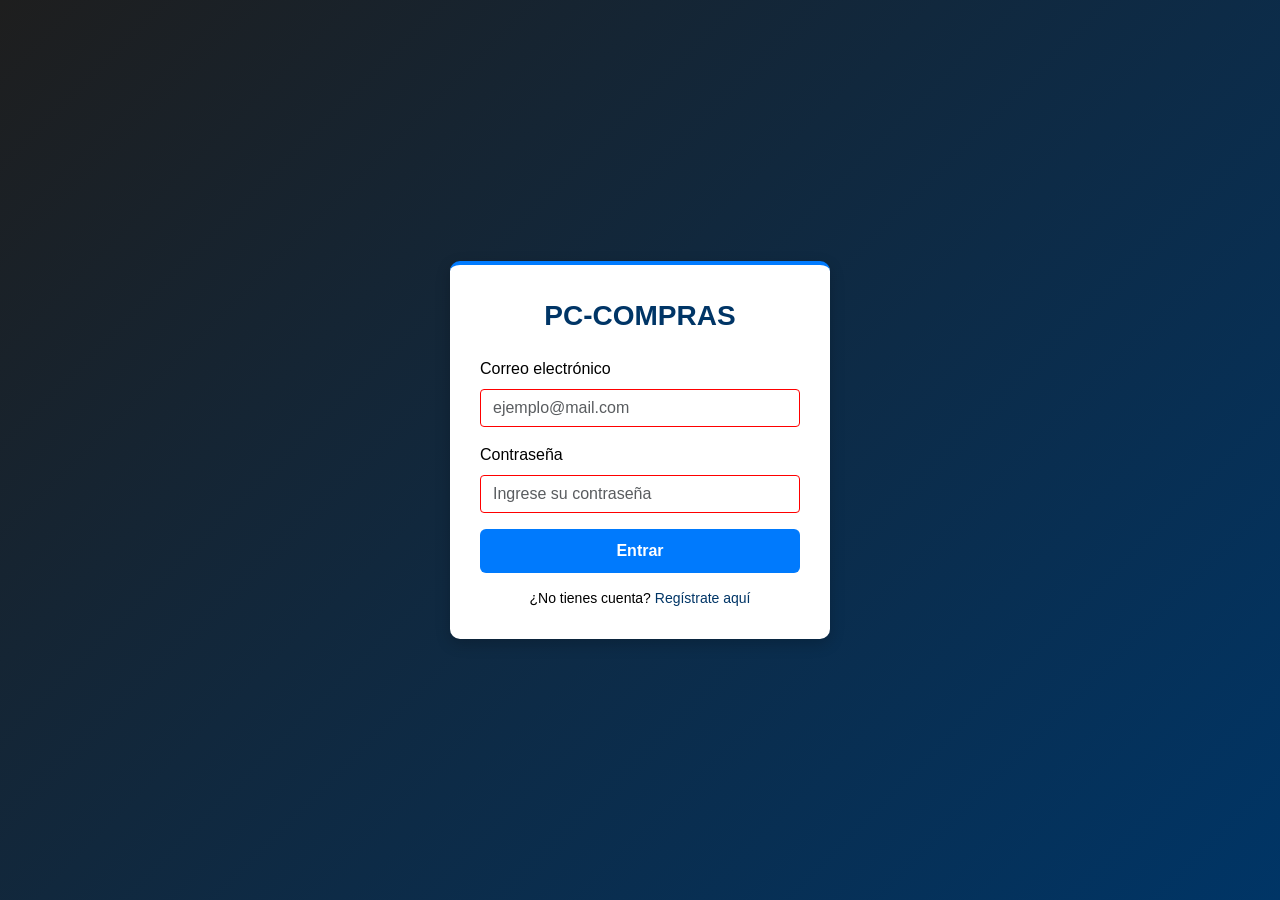
<file: pages/login.html>
<!DOCTYPE html>
<html lang="es">
<head>
    <meta charset="UTF-8">
    <meta name="viewport" content="width=device-width, initial-scale=1.0">
    <title>Login</title>
    <link href="https://cdn.jsdelivr.net/npm/bootstrap@5.3.0/dist/css/bootstrap.min.css" rel="stylesheet">
    <link rel="stylesheet" href="/css/login.css">
</head>
<body>

<div class="login-container">
    <div class="logo">PC-COMPRAS</div>

    <form novalidate>
        <!-- EMAIL -->
        <div class="mb-3">
            <label for="email" class="form-label">Correo electrónico</label>
            <input 
                type="email" 
                class="form-control" 
                id="email" 
                name="email"
                placeholder="ejemplo@mail.com" 
                required
                pattern="^[a-zA-Z0-9._%+-]+@[a-zA-Z0-9.-]+\.[a-zA-Z]{2,}$">
            <div class="invalid-feedback">
                Ingrese un correo electrónico válido.
            </div>
        </div>

        <!-- CONTRASEÑA -->
        <div class="mb-3">
            <label for="password" class="form-label">Contraseña</label>
            <input 
                type="password" 
                class="form-control" 
                id="password" 
                name="password"
                placeholder="Ingrese su contraseña" 
                required
                minlength="8"
                pattern="^(?=.*[a-z])(?=.*[A-Z])(?=.*\d)(?=.*[\W_]).{8,}$"
                title="Debe contener: min. 8 caracteres, 1 mayúscula, 1 minúscula, 1 número y 1 símbolo.">
            <div class="invalid-feedback">
                La contraseña debe tener mínimo 8 caracteres, incluyendo mayúscula, minúscula, número y símbolo.
            </div>
        </div>

        <button type="submit" class="btn btn-custom">Entrar</button>
    </form>

    <div class="footer-text">
        ¿No tienes cuenta? <a href="#">Regístrate aquí</a>
    </div>
</div>

<script src="https://cdn.jsdelivr.net/npm/bootstrap@5.3.0/dist/js/bootstrap.bundle.min.js"></script>
</body>
</html>
</file>
<file: css/login.css>
body {
    background: linear-gradient(135deg, #1e1e1e, #003566);
    font-family: Arial, sans-serif;
    height: 100vh;
    margin: 0;
    display: flex;
    justify-content: center;
    align-items: center;
}

.login-container {
    width: 380px;
    padding: 30px;
    background-color: #ffffff;
    border-radius: 10px;
    border-top: 4px solid #007bff;
    box-shadow: 0 5px 15px rgba(0,0,0,0.2);
}

.logo {
    text-align: center;
    margin-bottom: 20px;
    font-size: 28px;
    font-weight: bold;
    color: #003566;
}

.form-label {
    font-weight: 500;
    color: #000;
}

.form-control {
    border-radius: 4px;
}

/* Validación visual HTML5 */
input:invalid {
    border-color: red;
}

input:valid {
    border-color: green;
}

.btn-custom {
    width: 100%;
    background-color: #007afd;
    border: none;
    padding: 10px;
    font-weight: bold;
    color: #fff;
}

.btn-custom:hover {
    background-color: #001933;
}

.footer-text {
    text-align: center;
    margin-top: 15px;
    font-size: 14px;
    color: #000;
}

.footer-text a {
    color: #003566;
    text-decoration: none;
}

.footer-text a:hover {
    text-decoration: underline;
}
</file>
